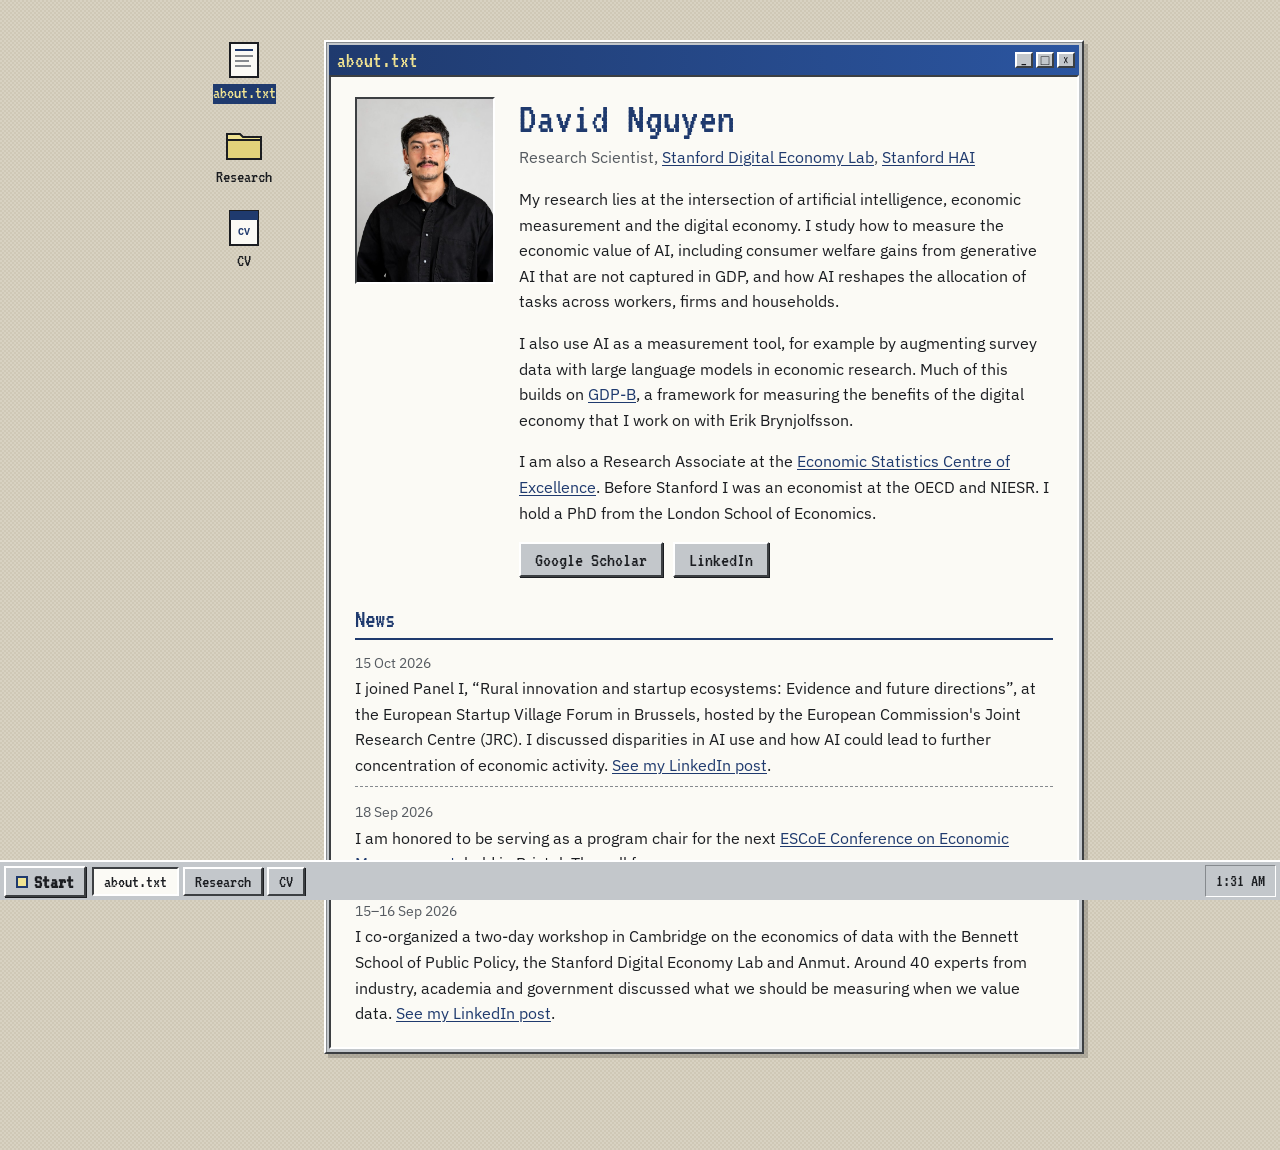
<file: index.html>
<!doctype html>
<html lang="en">
<head>
  <meta charset="utf-8">
  <meta name="viewport" content="width=device-width, initial-scale=1">
  <title>David Nguyen</title>
  <meta name="description" content="David Nguyen, Research Scientist at the Stanford Digital Economy Lab and Stanford HAI, working on AI, measurement and economics.">
  <meta property="og:type" content="website">
  <meta property="og:site_name" content="David Nguyen">
  <meta property="og:title" content="David Nguyen">
  <meta property="og:description" content="Research Scientist at the Stanford Digital Economy Lab and Stanford HAI, working on AI, economic measurement and the digital economy.">
  <meta property="og:url" content="https://davidngu.com/">
  <meta property="og:image" content="https://davidngu.com/og.jpg">
  <meta property="og:image:width" content="1200">
  <meta property="og:image:height" content="630">
  <meta property="og:image:alt" content="David Nguyen, Research Scientist, Stanford Digital Economy Lab, Stanford HAI">
  <meta name="twitter:card" content="summary_large_image">
  <link rel="canonical" href="https://davidngu.com/">
  <script type="application/ld+json">
  {
    "@context": "https://schema.org",
    "@type": "Person",
    "name": "David Nguyen",
    "url": "https://davidngu.com/",
    "image": "https://davidngu.com/photo.jpg",
    "jobTitle": "Research Scientist",
    "worksFor": [
      {"@type": "Organization", "name": "Stanford Digital Economy Lab", "url": "https://digitaleconomy.stanford.edu/", "parentOrganization": {"@type": "CollegeOrUniversity", "name": "Stanford University"}},
      {"@type": "Organization", "name": "Stanford Institute for Human-Centered Artificial Intelligence (HAI)", "url": "https://hai.stanford.edu/"}
    ],
    "affiliation": {"@type": "Organization", "name": "Economic Statistics Centre of Excellence (ESCoE)", "url": "https://www.escoe.ac.uk/"},
    "alumniOf": [
      {"@type": "CollegeOrUniversity", "name": "London School of Economics and Political Science"},
      {"@type": "CollegeOrUniversity", "name": "Utrecht University"}
    ],
    "knowsAbout": ["Economics of artificial intelligence", "Economic measurement", "Digital economy", "GDP-B", "Consumer welfare"],
    "sameAs": [
      "https://scholar.google.com/citations?user=two5sOMAAAAJ",
      "https://www.linkedin.com/in/davidnguyen-econ/",
      "https://digitaleconomy.stanford.edu/people/david-nguyen/",
      "https://hai.stanford.edu/people/david-nguyen",
      "https://www.escoe.ac.uk/people/david-nguyen/"
    ]
  }
  </script>
  <link rel="preconnect" href="https://fonts.googleapis.com">
  <link rel="preconnect" href="https://fonts.gstatic.com" crossorigin>
  <link href="https://fonts.googleapis.com/css2?family=IBM+Plex+Sans:wght@400;600&family=VT323&display=swap" rel="stylesheet">
  <link rel="stylesheet" href="style.css">
  <link rel="icon" href="data:image/svg+xml,%3Csvg xmlns='http://www.w3.org/2000/svg' viewBox='0 0 16 16'%3E%3Crect width='16' height='16' fill='%231F3A6E'/%3E%3Ctext x='8' y='12.5' font-family='monospace' font-size='11' font-weight='bold' fill='%23F0E392' text-anchor='middle'%3EDN%3C/text%3E%3C/svg%3E">
</head>
<body>

<div class="desktop">

  <aside class="icons" aria-label="Pages">
    <a class="icon" href="index.html" aria-current="page">
      <svg viewBox="0 0 40 40" aria-hidden="true"><rect x="6" y="3" width="28" height="34" fill="#FBFAF5" stroke="#1B1D21" stroke-width="2"/><rect x="11" y="9" width="18" height="2" fill="#1F3A6E"/><rect x="11" y="15" width="18" height="2" fill="#868A8E"/><rect x="11" y="20" width="14" height="2" fill="#868A8E"/><rect x="11" y="25" width="16" height="2" fill="#868A8E"/></svg>
      <span>about.txt</span>
    </a>
    <a class="icon" href="research.html">
      <svg viewBox="0 0 40 40" aria-hidden="true"><path d="M3 10h13l3 3h18v22H3z" fill="#F0E392" stroke="#1B1D21" stroke-width="2"/><rect x="3" y="16" width="34" height="19" fill="#E2D27A" stroke="#1B1D21" stroke-width="2"/></svg>
      <span>Research</span>
    </a>
    <a class="icon" href="cv.html">
      <svg viewBox="0 0 40 40" aria-hidden="true"><rect x="6" y="3" width="28" height="34" fill="#FBFAF5" stroke="#1B1D21" stroke-width="2"/><rect x="6" y="3" width="28" height="9" fill="#1F3A6E"/><text x="20" y="27" font-family="monospace" font-size="10" font-weight="bold" text-anchor="middle" fill="#1F3A6E">CV</text></svg>
      <span>CV</span>
    </a>
  </aside>

  <main class="windows">
    <section class="window" aria-labelledby="about-title">
      <div class="titlebar"><h2 id="about-title">about.txt</h2><div class="controls" aria-hidden="true"><span>_</span><span>□</span><span>×</span></div></div>
      <div class="body">
        <div class="about">
          <div class="photo"><img src="photo.jpg" alt="David Nguyen"></div>
          <div>
            <h1>David Nguyen</h1>
            <p class="role">Research Scientist, <a href="https://digitaleconomy.stanford.edu/people/david-nguyen/" target="_blank" rel="noopener">Stanford Digital Economy Lab</a>, <a href="https://hai.stanford.edu/people/david-nguyen" target="_blank" rel="noopener">Stanford HAI</a></p>
            <p>My research lies at the intersection of artificial intelligence, economic measurement and the digital economy. I study how to measure the economic value of AI, including consumer welfare gains from generative AI that are not captured in GDP, and how AI reshapes the allocation of tasks across workers, firms and households.</p>
            <p>I also use AI as a measurement tool, for example by augmenting survey data with large language models in economic research. Much of this builds on <a href="https://www.gdp-b.org/" target="_blank" rel="noopener">GDP-B</a>, a framework for measuring the benefits of the digital economy that I work on with Erik Brynjolfsson.</p>
            <p>I am also a Research Associate at the <a href="https://www.escoe.ac.uk/people/david-nguyen/" target="_blank" rel="noopener">Economic Statistics Centre of Excellence</a>. Before Stanford I was an economist at the OECD and NIESR. I hold a PhD from the London School of Economics.</p>
            <div class="btn-row">
              <a class="btn" href="https://scholar.google.com/citations?user=two5sOMAAAAJ&amp;hl=en" target="_blank" rel="noopener">Google Scholar</a>
              <a class="btn" href="https://www.linkedin.com/in/davidnguyen-econ/" target="_blank" rel="noopener">LinkedIn</a>
            </div>
          </div>
        </div>
        <h3 class="section-title news-title">News</h3>
        <ul class="entries compact">
          <li>
            <p class="meta">15 Oct 2026</p>
            <p>I joined Panel I, &ldquo;Rural innovation and startup ecosystems: Evidence and future directions&rdquo;, at the European Startup Village Forum in Brussels, hosted by the European Commission's Joint Research Centre (JRC). I discussed disparities in AI use and how AI could lead to further concentration of economic activity. <a href="https://www.linkedin.com/feed/update/urn:li:ugcPost:7522033219915915264/" target="_blank" rel="noopener">See my LinkedIn post</a>.</p>
          </li>
          <li>
            <p class="meta">18 Sep 2026</p>
            <p>I am honored to be serving as a program chair for the next <a href="https://www.escoe.ac.uk/event-type/conference/" target="_blank" rel="noopener">ESCoE Conference on Economic Measurement</a>, held in Bristol. The call for papers opens soon.</p>
          </li>
          <li>
            <p class="meta">15–16 Sep 2026</p>
            <p>I co-organized a two-day workshop in Cambridge on the economics of data with the Bennett School of Public Policy, the Stanford Digital Economy Lab and Anmut. Around 40 experts from industry, academia and government discussed what we should be measuring when we value data. <a href="https://www.linkedin.com/feed/update/urn:li:ugcPost:7508561095683469312/" target="_blank" rel="noopener">See my LinkedIn post</a>.</p>
          </li>
        </ul>
      </div>
    </section>
  </main>
</div>

<footer class="taskbar">
  <a class="btn start" href="index.html"><i aria-hidden="true"></i>Start</a>
  <nav aria-label="Pages">
    <a class="btn" href="index.html" aria-current="page">about.txt</a>
    <a class="btn" href="research.html">Research</a>
    <a class="btn" href="cv.html">CV</a>
  </nav>
  <span class="clock" id="clock"></span>
</footer>

<script>
  const clock = document.getElementById('clock');
  const tick = () => clock.textContent = new Date().toLocaleTimeString([], { hour: 'numeric', minute: '2-digit' });
  tick(); setInterval(tick, 30000);
</script>
<script>
  // Count clicks on outside links (papers, Scholar, LinkedIn) as GoatCounter events
  document.addEventListener('click', e => {
    const a = e.target.closest('a[href^="http"], a[href$=".pdf"]');
    if (a && window.goatcounter && window.goatcounter.count)
      window.goatcounter.count({ path: a.href, title: a.textContent.trim(), event: true });
  });
</script>
<script data-goatcounter="https://davidngu.goatcounter.com/count" async src="https://gc.zgo.at/count.v4.js" crossorigin="anonymous" integrity="sha384-nRw6qfbWyJha9LhsOtSb2YJDyZdKvvCFh0fJYlkquSFjUxp9FVNugbfy8q1jdxI+"></script>
</body>
</html>
</file>
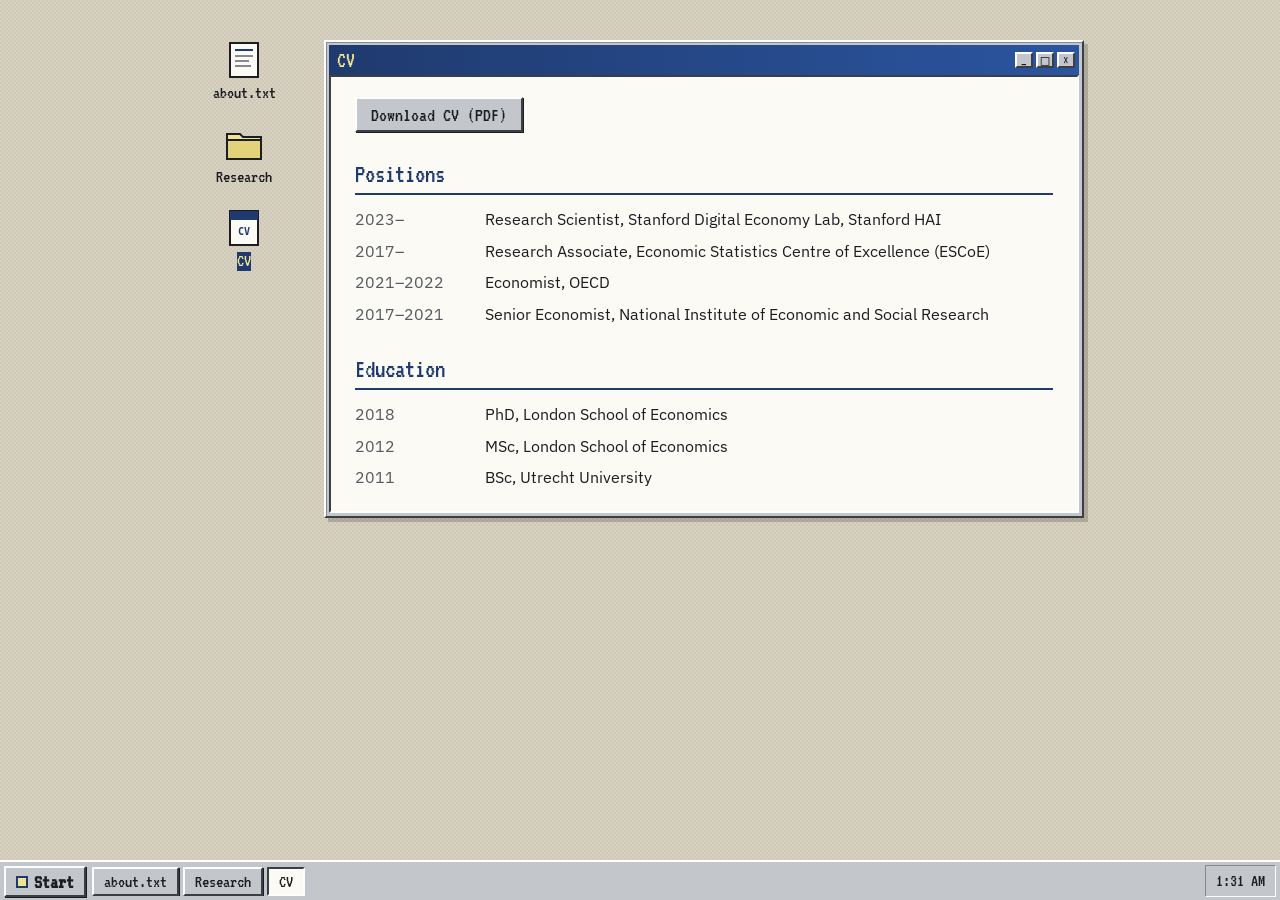
<file: cv.html>
<!doctype html>
<html lang="en">
<head>
  <meta charset="utf-8">
  <meta name="viewport" content="width=device-width, initial-scale=1">
  <title>CV · David Nguyen</title>
  <meta name="description" content="Research Scientist at the Stanford Digital Economy Lab and Stanford HAI, working on AI, economic measurement and the digital economy.">
  <meta property="og:type" content="website">
  <meta property="og:site_name" content="David Nguyen">
  <meta property="og:title" content="CV · David Nguyen">
  <meta property="og:description" content="Research Scientist at the Stanford Digital Economy Lab and Stanford HAI, working on AI, economic measurement and the digital economy.">
  <meta property="og:url" content="https://davidngu.com/cv.html">
  <meta property="og:image" content="https://davidngu.com/og.jpg">
  <meta property="og:image:width" content="1200">
  <meta property="og:image:height" content="630">
  <meta property="og:image:alt" content="David Nguyen, Research Scientist, Stanford Digital Economy Lab, Stanford HAI">
  <meta name="twitter:card" content="summary_large_image">
  <link rel="canonical" href="https://davidngu.com/cv.html">
  <link rel="preconnect" href="https://fonts.googleapis.com">
  <link rel="preconnect" href="https://fonts.gstatic.com" crossorigin>
  <link href="https://fonts.googleapis.com/css2?family=IBM+Plex+Sans:wght@400;600&family=VT323&display=swap" rel="stylesheet">
  <link rel="stylesheet" href="style.css">
  <link rel="icon" href="data:image/svg+xml,%3Csvg xmlns='http://www.w3.org/2000/svg' viewBox='0 0 16 16'%3E%3Crect width='16' height='16' fill='%231F3A6E'/%3E%3Ctext x='8' y='12.5' font-family='monospace' font-size='11' font-weight='bold' fill='%23F0E392' text-anchor='middle'%3EDN%3C/text%3E%3C/svg%3E">
</head>
<body>

<div class="desktop">

  <aside class="icons" aria-label="Pages">
    <a class="icon" href="index.html">
      <svg viewBox="0 0 40 40" aria-hidden="true"><rect x="6" y="3" width="28" height="34" fill="#FBFAF5" stroke="#1B1D21" stroke-width="2"/><rect x="11" y="9" width="18" height="2" fill="#1F3A6E"/><rect x="11" y="15" width="18" height="2" fill="#868A8E"/><rect x="11" y="20" width="14" height="2" fill="#868A8E"/><rect x="11" y="25" width="16" height="2" fill="#868A8E"/></svg>
      <span>about.txt</span>
    </a>
    <a class="icon" href="research.html">
      <svg viewBox="0 0 40 40" aria-hidden="true"><path d="M3 10h13l3 3h18v22H3z" fill="#F0E392" stroke="#1B1D21" stroke-width="2"/><rect x="3" y="16" width="34" height="19" fill="#E2D27A" stroke="#1B1D21" stroke-width="2"/></svg>
      <span>Research</span>
    </a>
    <a class="icon" href="cv.html" aria-current="page">
      <svg viewBox="0 0 40 40" aria-hidden="true"><rect x="6" y="3" width="28" height="34" fill="#FBFAF5" stroke="#1B1D21" stroke-width="2"/><rect x="6" y="3" width="28" height="9" fill="#1F3A6E"/><text x="20" y="27" font-family="monospace" font-size="10" font-weight="bold" text-anchor="middle" fill="#1F3A6E">CV</text></svg>
      <span>CV</span>
    </a>
  </aside>

  <main class="windows">
    <section class="window" aria-labelledby="cv-title">
      <div class="titlebar"><h2 id="cv-title">CV</h2><div class="controls" aria-hidden="true"><span>_</span><span>□</span><span>×</span></div></div>
      <div class="body">
        <div class="btn-row" style="margin: 0 0 24px;"><a class="btn" href="cv.pdf" target="_blank" rel="noopener">Download CV (PDF)</a></div>
        <h3 class="section-title">Positions</h3>
        <dl class="cv-table">
          <dt>2023–</dt><dd>Research Scientist, Stanford Digital Economy Lab, Stanford HAI</dd>
          <dt>2017–</dt><dd>Research Associate, Economic Statistics Centre of Excellence (ESCoE)</dd>
          <dt>2021–2022</dt><dd>Economist, OECD</dd>
          <dt>2017–2021</dt><dd>Senior Economist, National Institute of Economic and Social Research</dd>
        </dl>

        <h3 class="section-title">Education</h3>
        <dl class="cv-table">
          <dt>2018</dt><dd>PhD, London School of Economics</dd>
          <dt>2012</dt><dd>MSc, London School of Economics</dd>
          <dt>2011</dt><dd>BSc, Utrecht University</dd>
        </dl>
      </div>
    </section>
  </main>
</div>

<footer class="taskbar">
  <a class="btn start" href="index.html"><i aria-hidden="true"></i>Start</a>
  <nav aria-label="Pages">
    <a class="btn" href="index.html">about.txt</a>
    <a class="btn" href="research.html">Research</a>
    <a class="btn" href="cv.html" aria-current="page">CV</a>
  </nav>
  <span class="clock" id="clock"></span>
</footer>

<script>
  const clock = document.getElementById('clock');
  const tick = () => clock.textContent = new Date().toLocaleTimeString([], { hour: 'numeric', minute: '2-digit' });
  tick(); setInterval(tick, 30000);
</script>
<script>
  // Count clicks on outside links (papers, Scholar, LinkedIn) as GoatCounter events
  document.addEventListener('click', e => {
    const a = e.target.closest('a[href^="http"], a[href$=".pdf"]');
    if (a && window.goatcounter && window.goatcounter.count)
      window.goatcounter.count({ path: a.href, title: a.textContent.trim(), event: true });
  });
</script>
<script data-goatcounter="https://davidngu.goatcounter.com/count" async src="https://gc.zgo.at/count.v4.js" crossorigin="anonymous" integrity="sha384-nRw6qfbWyJha9LhsOtSb2YJDyZdKvvCFh0fJYlkquSFjUxp9FVNugbfy8q1jdxI+"></script>
</body>
</html>
</file>
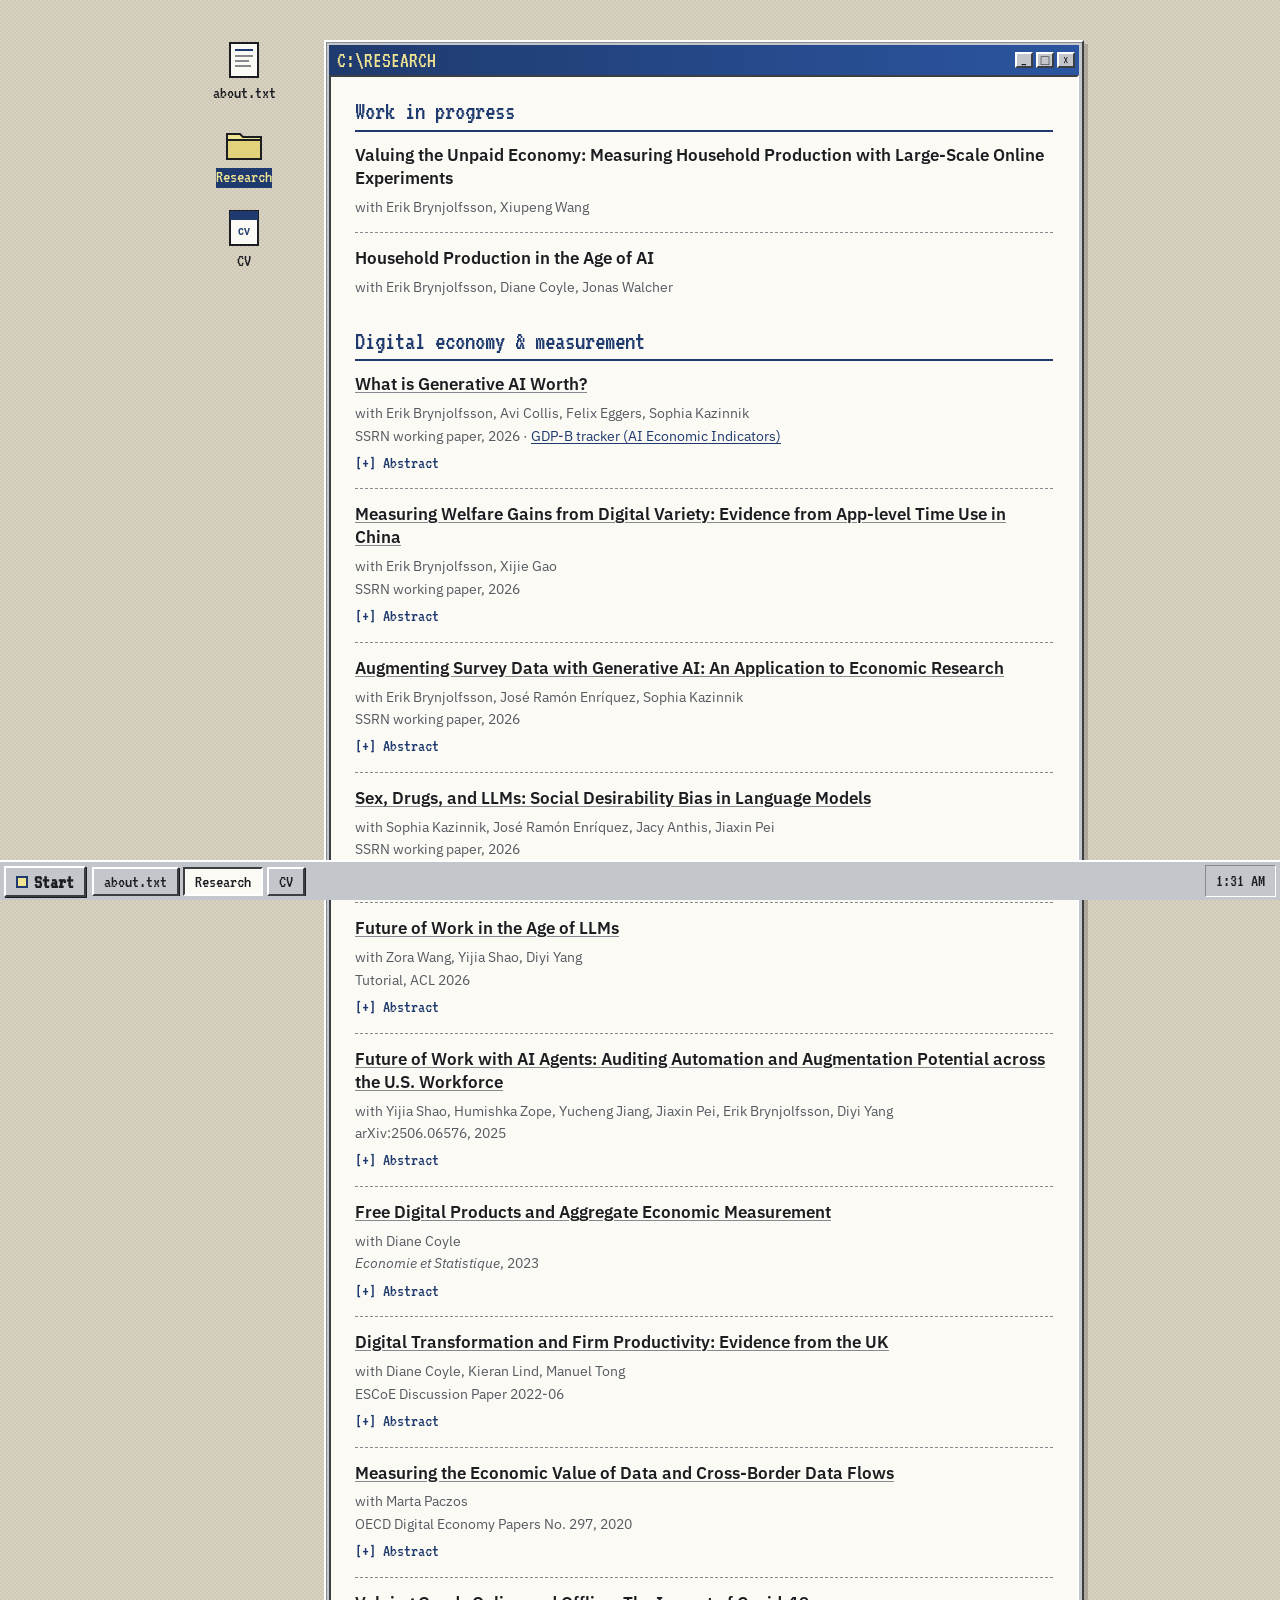
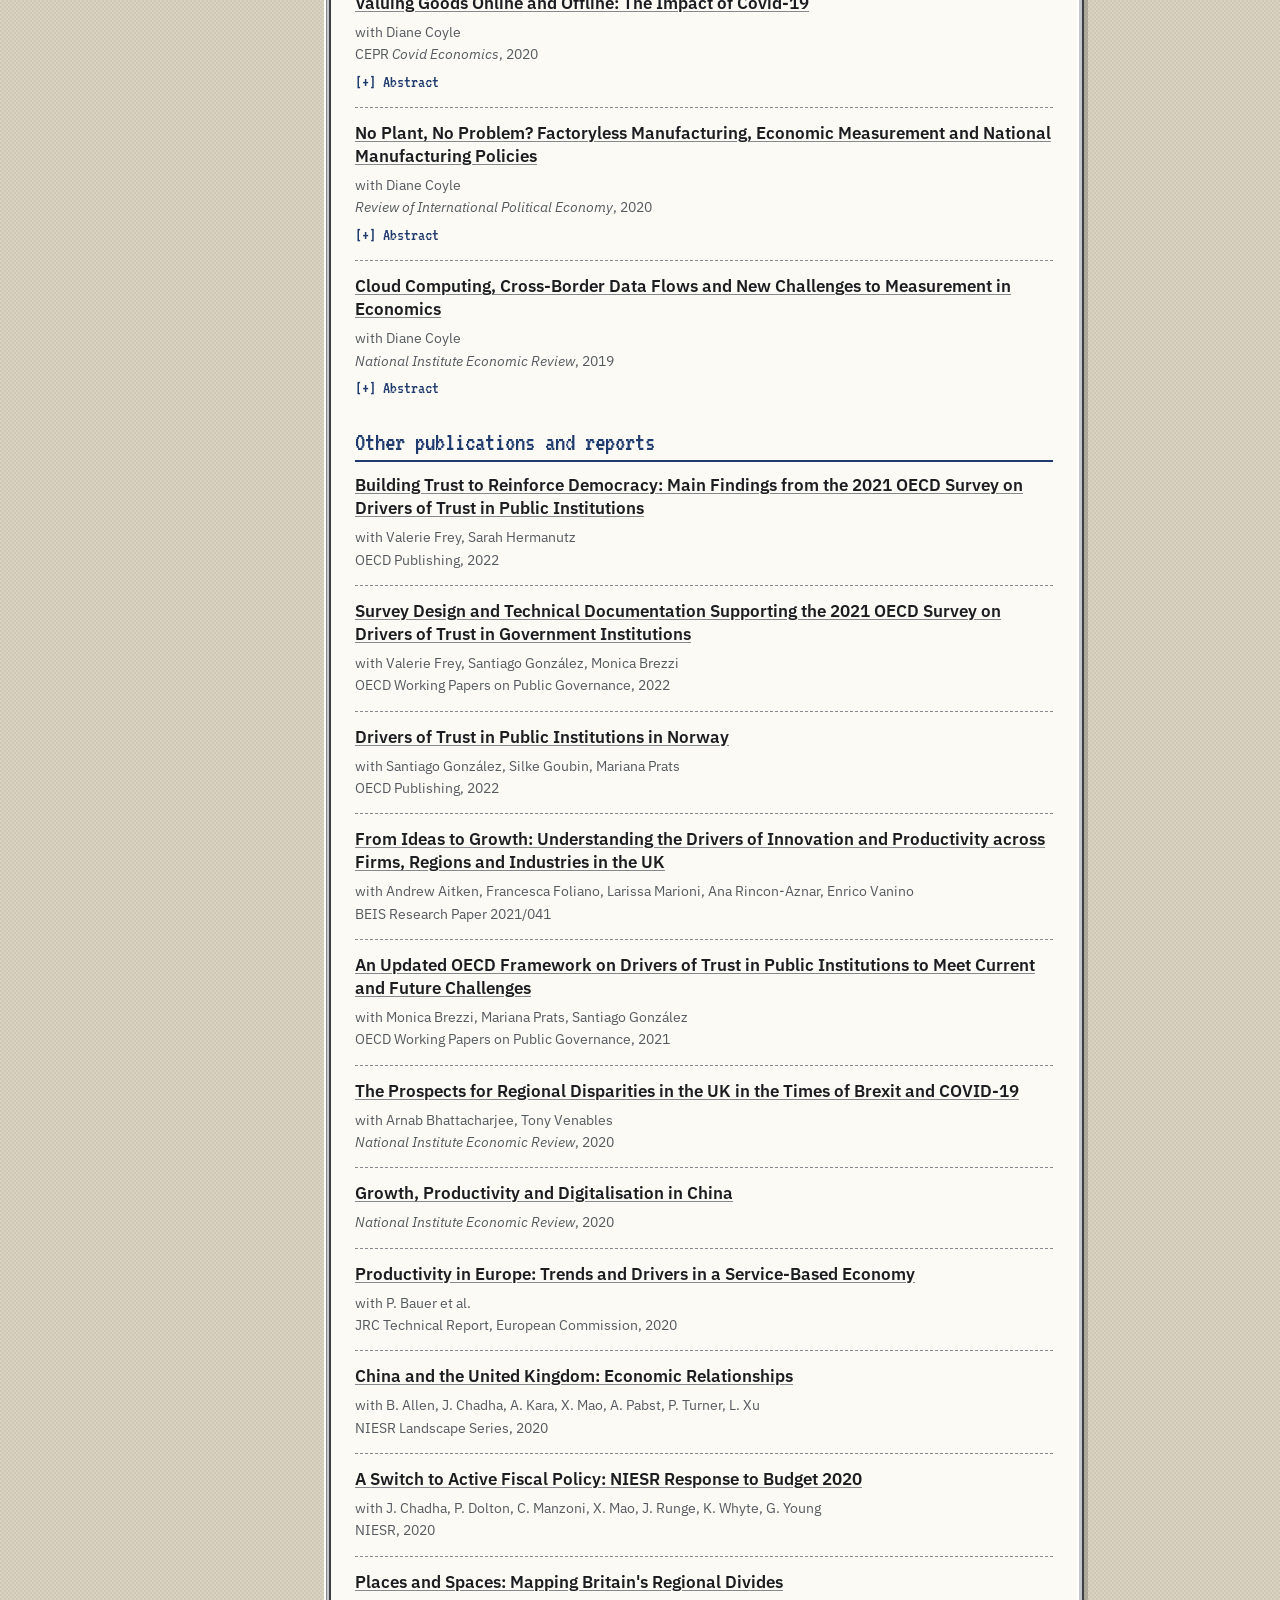
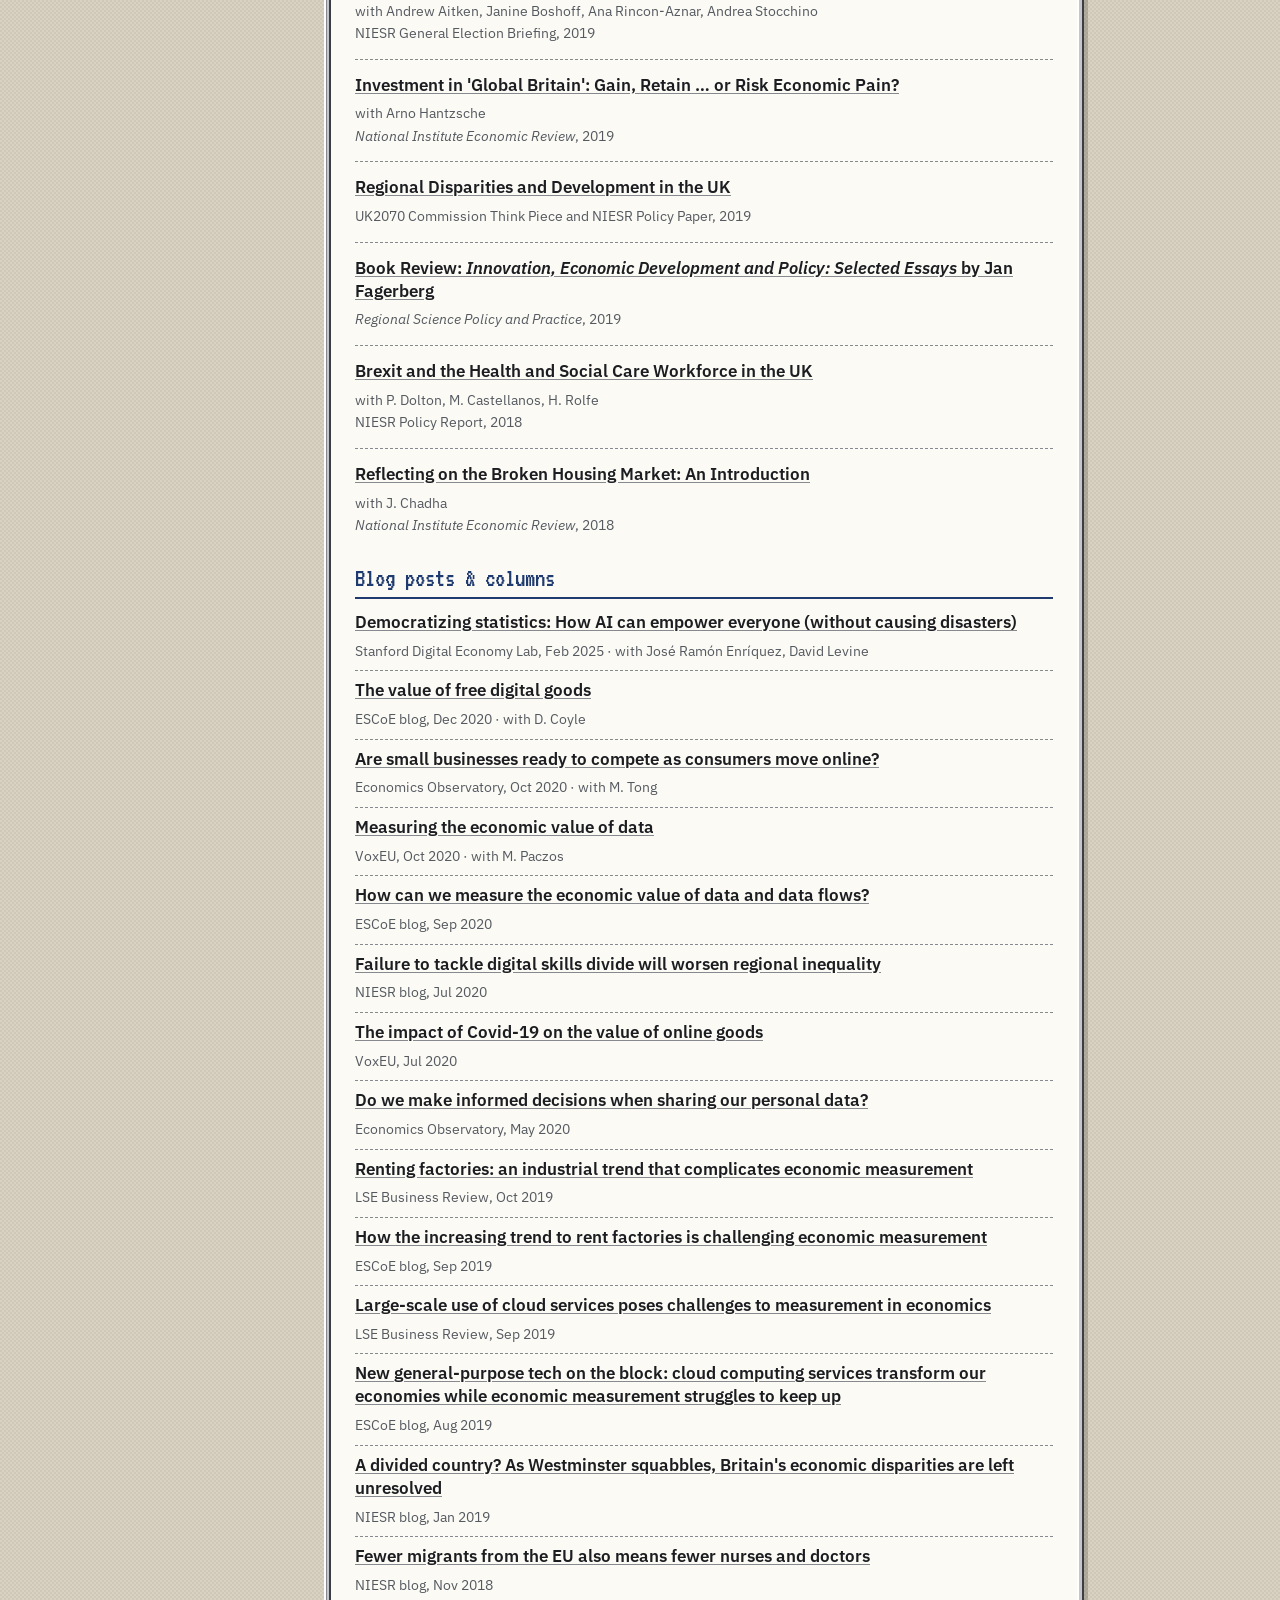
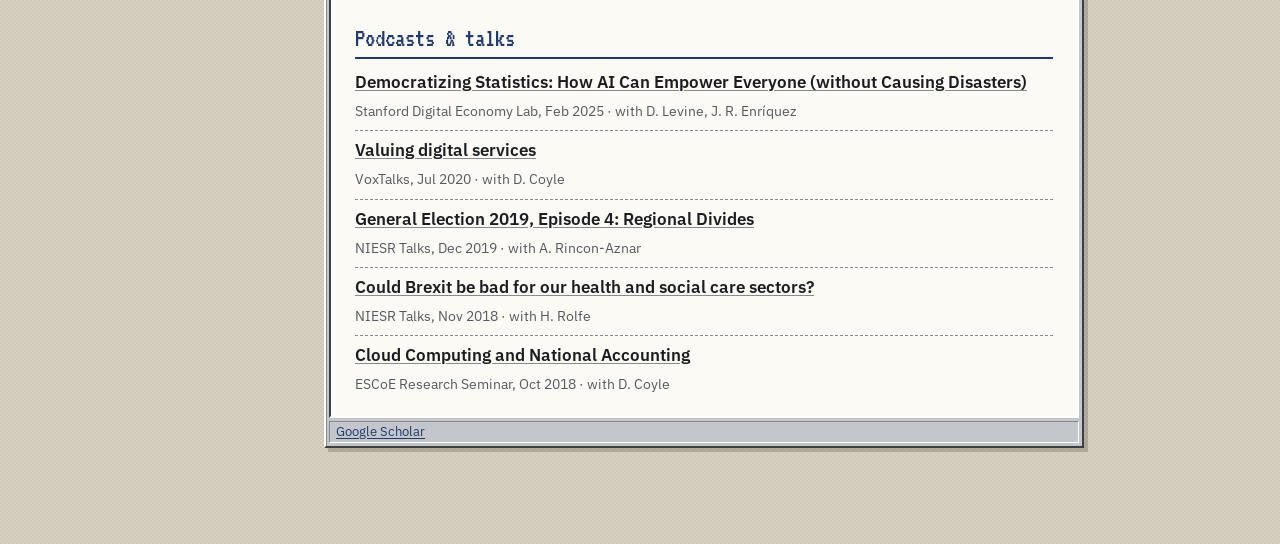
<file: research.html>
<!doctype html>
<html lang="en">
<head>
  <meta charset="utf-8">
  <meta name="viewport" content="width=device-width, initial-scale=1">
  <title>Research · David Nguyen</title>
  <meta name="description" content="Research Scientist at the Stanford Digital Economy Lab and Stanford HAI, working on AI, economic measurement and the digital economy.">
  <meta property="og:type" content="website">
  <meta property="og:site_name" content="David Nguyen">
  <meta property="og:title" content="Research · David Nguyen">
  <meta property="og:description" content="Research Scientist at the Stanford Digital Economy Lab and Stanford HAI, working on AI, economic measurement and the digital economy.">
  <meta property="og:url" content="https://davidngu.com/research.html">
  <meta property="og:image" content="https://davidngu.com/og.jpg">
  <meta property="og:image:width" content="1200">
  <meta property="og:image:height" content="630">
  <meta property="og:image:alt" content="David Nguyen, Research Scientist, Stanford Digital Economy Lab, Stanford HAI">
  <meta name="twitter:card" content="summary_large_image">
  <link rel="canonical" href="https://davidngu.com/research.html">
  <link rel="preconnect" href="https://fonts.googleapis.com">
  <link rel="preconnect" href="https://fonts.gstatic.com" crossorigin>
  <link href="https://fonts.googleapis.com/css2?family=IBM+Plex+Sans:wght@400;600&family=VT323&display=swap" rel="stylesheet">
  <link rel="stylesheet" href="style.css">
  <link rel="icon" href="data:image/svg+xml,%3Csvg xmlns='http://www.w3.org/2000/svg' viewBox='0 0 16 16'%3E%3Crect width='16' height='16' fill='%231F3A6E'/%3E%3Ctext x='8' y='12.5' font-family='monospace' font-size='11' font-weight='bold' fill='%23F0E392' text-anchor='middle'%3EDN%3C/text%3E%3C/svg%3E">
</head>
<body>

<div class="desktop">

  <aside class="icons" aria-label="Pages">
    <a class="icon" href="index.html">
      <svg viewBox="0 0 40 40" aria-hidden="true"><rect x="6" y="3" width="28" height="34" fill="#FBFAF5" stroke="#1B1D21" stroke-width="2"/><rect x="11" y="9" width="18" height="2" fill="#1F3A6E"/><rect x="11" y="15" width="18" height="2" fill="#868A8E"/><rect x="11" y="20" width="14" height="2" fill="#868A8E"/><rect x="11" y="25" width="16" height="2" fill="#868A8E"/></svg>
      <span>about.txt</span>
    </a>
    <a class="icon" href="research.html" aria-current="page">
      <svg viewBox="0 0 40 40" aria-hidden="true"><path d="M3 10h13l3 3h18v22H3z" fill="#F0E392" stroke="#1B1D21" stroke-width="2"/><rect x="3" y="16" width="34" height="19" fill="#E2D27A" stroke="#1B1D21" stroke-width="2"/></svg>
      <span>Research</span>
    </a>
    <a class="icon" href="cv.html">
      <svg viewBox="0 0 40 40" aria-hidden="true"><rect x="6" y="3" width="28" height="34" fill="#FBFAF5" stroke="#1B1D21" stroke-width="2"/><rect x="6" y="3" width="28" height="9" fill="#1F3A6E"/><text x="20" y="27" font-family="monospace" font-size="10" font-weight="bold" text-anchor="middle" fill="#1F3A6E">CV</text></svg>
      <span>CV</span>
    </a>
  </aside>

  <main class="windows">
    <section class="window" aria-labelledby="research-title">
      <div class="titlebar"><h2 id="research-title">C:\RESEARCH</h2><div class="controls" aria-hidden="true"><span>_</span><span>□</span><span>×</span></div></div>
      <div class="body">
        <h3 class="section-title">Work in progress</h3>
        <ul class="entries">
          <li>
            <h3>Valuing the Unpaid Economy: Measuring Household Production with Large-Scale Online Experiments</h3>
            <p class="meta">with Erik Brynjolfsson, Xiupeng Wang</p>
          </li>
          <li>
            <h3>Household Production in the Age of AI</h3>
            <p class="meta">with Erik Brynjolfsson, Diane Coyle, Jonas Walcher</p>
          </li>
        </ul>
        <h3 class="section-title">Digital economy &amp; measurement</h3>
        <ul class="entries">
          <li>
            <h3><a href="https://ssrn.com/abstract=6569938" target="_blank" rel="noopener">What is Generative AI Worth?</a></h3>
            <p class="meta">with Erik Brynjolfsson, Avi Collis, Felix Eggers, Sophia Kazinnik</p>
            <p class="meta">SSRN working paper, 2026 · <a href="https://digitaleconomy.stanford.edu/project/indicators/gdp-b-surplus-observer/" target="_blank" rel="noopener">GDP-B tracker (AI Economic Indicators)</a></p>
            <details class="abstract"><summary>Abstract</summary><p>We estimate the consumer welfare gains from the rapid adoption of generative AI tools like ChatGPT, Gemini, Claude, or Copilot in the United States. Using online choice experiments, we elicit willingness to accept (WTA) compensation for giving up access to these AI chatbot tools for one month from representative samples of US adults, fielded in two waves, July 2025 and March 2026. We find that mean willingness to accept (WTA) increased from $98 in 2025 to $124.50 in 2026, a 27% increase, while the median value rose from $3.4 to $11.40. Combined with growth in the adult user base from 98 million to 115 million, these estimates imply that aggregate consumer surplus increased from $116 billion to $172 billion. This surplus substantially exceeds estimated revenues from generative AI in the United States, suggesting that consumers capture most of the welfare gains from these tools. We find substantial heterogeneity in valuations: usage frequency is the strongest predictor of WTA, followed by workplace use, and paid subscription status, with additional differences by gender, age, and ethnicity. Overall, the results suggest that generative AI is already generating substantial and rapidly growing welfare gains, even before its full effects on measured productivity and GDP are reflected in official statistics.</p></details>
          </li>
          <li>
            <h3><a href="https://ssrn.com/abstract=6475879" target="_blank" rel="noopener">Measuring Welfare Gains from Digital Variety: Evidence from App-level Time Use in China</a></h3>
            <p class="meta">with Erik Brynjolfsson, Xijie Gao</p>
            <p class="meta">SSRN working paper, 2026</p>
            <details class="abstract"><summary>Abstract</summary><p>This paper measures the welfare gains from the rapid expansion of digital apps using comprehensive app-level time-use data from China. We develop a framework in which apps are offered at zero monetary price but compete for users' time, allowing the welfare effects of new digital varieties to be inferred from reallocations of consumer attention. Applying the framework to data covering major digital apps between 2018 and 2025, we estimate that expanding digital variety raises consumer welfare by about 8 percent-roughly one-fifth of income growth. The results highlight the importance of accounting for free digital goods in welfare measurement.</p></details>
          </li>
          <li>
            <h3><a href="https://ssrn.com/abstract=6343598" target="_blank" rel="noopener">Augmenting Survey Data with Generative AI: An Application to Economic Research</a></h3>
            <p class="meta">with Erik Brynjolfsson, José Ramón Enríquez, Sophia Kazinnik</p>
            <p class="meta">SSRN working paper, 2026</p>
            <details class="abstract"><summary>Abstract</summary><p>We study the potential of large language models (LLMs) to augment survey data collected from human subjects, by focusing on two applications: (1) estimating willingness-to-accept (WTA) for giving up digital and traditional goods, and (2) predicting personal income levels. We find that supplying LLMs with rich contextual data beyond demographics significantly improves predictive accuracy. Model fine tuning and retrieval augmented generation (RAG) further enhance performance, while changes to model temperature or prompting strategies yield only marginal improvements. Performance varies across goods studied and demographic groups. We provide a methodological blueprint for deploying LLMs as a fast, low cost multiplier of survey coverage. This is increasingly valuable given the rapid decline in survey response rates.</p></details>
          </li>
          <li>
            <h3><a href="https://ssrn.com/abstract=6752998" target="_blank" rel="noopener">Sex, Drugs, and LLMs: Social Desirability Bias in Language Models</a></h3>
            <p class="meta">with Sophia Kazinnik, José Ramón Enríquez, Jacy Anthis, Jiaxin Pei</p>
            <p class="meta">SSRN working paper, 2026</p>
            <details class="abstract"><summary>Abstract</summary><p>When surveys ask about sensitive topics, respondents often shift their answers toward what seems socially acceptable, underreporting behaviors such as drug use or infidelity and overreporting behaviors such as voting, exercise, or charitable giving. We show that large language models (LLMs) often exhibit the same pattern. This cannot be explained solely by safety-related refusals: although some models decline to answer the most sensitive questions, across 13 models and 15 case studies, responses were generally closer to biased human self-reports than to the best available behavioral benchmarks. Using an open weights LLM, we show that information about actual behavior remains present in the model's internal representations, even when its final answer is pulled toward the socially desirable response. Steering those activations moves responses closer to actual behavior in 13 of 15 case studies. Prompting is less effective: providing the true base rate improves accuracy somewhat, while instructing the model to ignore social norms or warning that its answers will be checked has little effect. We interpret these results as evidence of a gap between internal representation and reported output in LLMs. Social desirability bias therefore provides a useful setting for studying this mismatch. At the same time, because accuracy can be substantially improved, LLM-based social simulations should not be written off.</p></details>
          </li>
          <li>
            <h3><a href="https://aclanthology.org/2026.acl-tutorials.1/" target="_blank" rel="noopener">Future of Work in the Age of LLMs</a></h3>
            <p class="meta">with Zora Wang, Yijia Shao, Diyi Yang</p>
            <p class="meta">Tutorial, ACL 2026</p>
            <details class="abstract"><summary>Abstract</summary><p>The recent development of large language models (LLMs) has revolutionized the landscape of human work. These models possess the ability to follow complex human instructions and operate versatile computer software, enabling them to participate in, augment, or even automate realistic occupational tasks that once thought to be exclusive to humans. As LLMs are increasingly integrated into workplaces, they are already reshaping labor dynamics (Hoffmann et al., 2024; Demirci et al., 2025) and raising urgent concerns about job displacement, diminished human agency, and overreliance on automation (Hazra et al., 2025). As a result, the future of work is undergoing a profound transformation: How will human occupations and task requirements evolve over time? And what roles will LLM-based systems play, as they become increasingly capable collaborators and autonomous workers? And how can we build technological and data infrastructures to support human-AI collaboration? This tutorial will provide an overview of the future of work shaped by the interplay of LLMs and humans, examining the emerging challenges, opportunities, and ethical considerations in this dynamic landscape. We begin by examining the economic landscape of work and how NLP technologies drive automation, followed by methods for developing LLMs that augment human labor and recent advances in LLM-based agents. We then cover evaluation approaches for workplace contexts, including datasets, benchmarks, and metrics, and conclude with open questions on technical, human, and societal implications.</p></details>
          </li>
          <li>
            <h3><a href="https://arxiv.org/abs/2506.06576" target="_blank" rel="noopener">Future of Work with AI Agents: Auditing Automation and Augmentation Potential across the U.S. Workforce</a></h3>
            <p class="meta">with Yijia Shao, Humishka Zope, Yucheng Jiang, Jiaxin Pei, Erik Brynjolfsson, Diyi Yang</p>
            <p class="meta">arXiv:2506.06576, 2025</p>
            <details class="abstract"><summary>Abstract</summary><p>The rapid rise of compound AI systems (a.k.a., AI agents) is reshaping the labor market, raising concerns about job displacement, diminished human agency, and overreliance on automation. Yet, we lack a systematic understanding of the evolving landscape. In this paper, we address this gap by introducing a novel auditing framework to assess which occupational tasks workers want AI agents to automate or augment, and how those desires align with the current technological capabilities. Our framework features an audio-enhanced mini-interview to capture nuanced worker desires and introduces the Human Agency Scale (HAS) as a shared language to quantify the preferred level of human involvement. Using this framework, we construct the WORKBank database, building on the U.S. Department of Labor's O*NET database, to capture preferences from 1,500 domain workers and capability assessments from AI experts across over 844 tasks spanning 104 occupations. Jointly considering the desire and technological capability divides tasks in WORKBank into four zones: Automation "Green Light" Zone, Automation "Red Light" Zone, R&amp;D Opportunity Zone, Low Priority Zone. This highlights critical mismatches and opportunities for AI agent development. Moving beyond a simple automate-or-not dichotomy, our results reveal diverse HAS profiles across occupations, reflecting heterogeneous expectations for human involvement. Moreover, our study offers early signals of how AI agent integration may reshape the core human competencies, shifting from information-focused skills to interpersonal ones. These findings underscore the importance of aligning AI agent development with human desires and preparing workers for evolving workplace dynamics.</p></details>
          </li>
          <li>
            <h3><a href="https://www.insee.fr/en/statistiques/7647309?sommaire=7647685" target="_blank" rel="noopener">Free Digital Products and Aggregate Economic Measurement</a></h3>
            <p class="meta">with Diane Coyle</p>
            <p class="meta"><i>Economie et Statistique</i>, 2023</p>
            <details class="abstract"><summary>Abstract</summary><p>The widespread use of free digital services such as online search and social media raises the question of how to measure the economic activity and welfare provided by zero price digital products. Among the possible approaches, the so‑called stated preference method directly questions consumers about the value they place on these products. Through three large representative UK surveys before and during COVID‑19 lockdowns, we ascertain consumers’ stated willingness to accept the loss of a range of ‘free’ online and offline products, and some paid substitutes. The average stated value for free products is generally high, with clear rankings among products, while the natural experiment of the lockdown brought about changes in stated values that were often significant and of plausible sign and scale. The stated preference method therefore provides useful insights. However, there are limitations in using it to estimate aggregate economic welfare, including the absence of a budget constraint.</p></details>
          </li>
          <li>
            <h3><a href="https://www.escoe.ac.uk/publications/are-digital-using-uk-firms-more-productive/" target="_blank" rel="noopener">Digital Transformation and Firm Productivity: Evidence from the UK</a></h3>
            <p class="meta">with Diane Coyle, Kieran Lind, Manuel Tong</p>
            <p class="meta">ESCoE Discussion Paper 2022-06</p>
            <details class="abstract"><summary>Abstract</summary><p>One possible explanation for slower productivity growth in advanced economies despite widespread digital adoption is that some firms take time to use new technologies effectively. If this is the case, the firms that do adopt the technologies earlier can be expected to see a productivity gain compared to later-adopters. Using a unique UK firm-level data set, we construct digital capital stocks and explore the links between a large set of digital inputs, investments and firm-level productivity. While we find that larger firms are more digital-intensive and that digital adopters indeed have higher productivity than non-adopters, the nature of the digital technologies used is crucial. Those reflecting in-house capabilities are positively related to firm-level total factor productivity (TFP) while those indicating bought-in ones are negatively related. This finding that firms’ in-house capabilities matter for the impact of digital adoption on productivity takes advantage of the wide range of digital variables we can use, and underlines the role of organisational capabilities in considering the productivity slowdown.</p></details>
          </li>
          <li>
            <h3><a href="https://doi.org/10.1787/6345995e-en" target="_blank" rel="noopener">Measuring the Economic Value of Data and Cross-Border Data Flows</a></h3>
            <p class="meta">with Marta Paczos</p>
            <p class="meta">OECD Digital Economy Papers No. 297, 2020</p>
            <details class="abstract"><summary>Abstract</summary><p>The amount and variety of data that companies collect, aggregate and analyse has increased dramatically in recent years. This paper investigates how the economic value of data can be conceptualised and measured from a business perspective. It discusses data monetisation as a strategy for developing new business models or enhancing traditional ones, and proposes a new taxonomy for data that focuses on measuring its business value. The paper also discusses how different data characteristics and types affect economic value, before examining the role of cross-border data flows as a key enabler of our global economy. As part of this discussion, the concept of a "global data value chain" is presented, based on the idea that digitalisation enables the physical detachment of data collection, analysis, storage and monetisation. The paper concludes with a summary and discussion of the most promising avenues for measuring the economic value of data.</p></details>
          </li>
          <li>
            <h3><a href="https://cepr.org/publications/covid-economics-issue-33#392514_392909_390537" target="_blank" rel="noopener">Valuing Goods Online and Offline: The Impact of Covid-19</a></h3>
            <p class="meta">with Diane Coyle</p>
            <p class="meta">CEPR <i>Covid Economics</i>, 2020</p>
            <details class="abstract"><summary>Abstract</summary><p>This paper uses a survey representative of the UK online population to assess the willingness to accept loss of certain goods. We had conducted an initial survey in February, focusing on ‘free’ online goods and some potential substitutes and comparators. Consistent with other contingent valuation studies, consumers on average assigned valuations to many of these goods, particularly when benchmarked against revenue figures for the services. Our pilot studies, discussed in a forthcoming paper, also suggested that the actual valuations are not well anchored, but the methodology can give consistent rankings among goods. It is also a useful way to assess changes in valuations. Repeating the survey in May, during the UK lockdown, we observed significant changes in the valuations of different goods and services, with some large differences by age and gender. In this sense the lockdown has acted as a natural experiment testing for the extent to which digital goods and physical goods are substitutes. These valuation changes may indicate which services are most valuable in a post-pandemic world where more activity takes place online. They also provide important, policy-relevant insights into distributional questions.</p></details>
          </li>
          <li>
            <h3><a href="https://www.tandfonline.com/doi/full/10.1080/09692290.2020.1778502" target="_blank" rel="noopener">No Plant, No Problem? Factoryless Manufacturing, Economic Measurement and National Manufacturing Policies</a></h3>
            <p class="meta">with Diane Coyle</p>
            <p class="meta"><i>Review of International Political Economy</i>, 2020</p>
            <details class="abstract"><summary>Abstract</summary><p>‘Factoryless manufacturing’ describes the strategic decision by businesses to contract out part or all of their production, sometimes overseas. Although it has become widespread in some sectors of manufacturing, the phenomenon is not captured by existing economic statistics. This implies that the decline of manufacturing, often a focus of policy, may be overstated, while trade statistics fail to reflect globalized production. We present web-scraped evidence on the extent of factoryless manufacturing in the UK, finding that firms in sectors such as chemicals and pharmaceuticals are much more likely to use contract manufacturing, whereas in the US it is more prevalent within electronics. We also present case studies highlighting that firms can both use and provide contract manufacturing services. The limitations of the statistics imply that governments may believe their manufacturing sectors to be smaller than is the case and at the same time be unaware of the globalized character of much of that manufacturing production, adversely affecting their economic policies.</p></details>
          </li>
          <li>
            <h3><a href="https://journals.sagepub.com/doi/10.1177/002795011924900112" target="_blank" rel="noopener">Cloud Computing, Cross-Border Data Flows and New Challenges to Measurement in Economics</a></h3>
            <p class="meta">with Diane Coyle</p>
            <p class="meta"><i>National Institute Economic Review</i>, 2019</p>
            <details class="abstract"><summary>Abstract</summary><p>When economists talk about ‘measurement’ they tend to refer to metrics that can capture changes in quantity, quality and distribution of goods and services. In this paper we argue that the digital transformation of the economy, particularly the rise of cloud computing as a general-purpose technology, can pose serious challenges to traditional concepts and practices of economic measurement. In the first part we show how quality-adjusted prices of cloud services have been falling rapidly over the past decade, which is currently not captured by the deflators used in official statistics. We then discuss how this enabled the spread of data-driven business models, while also lowering entry barriers to advanced production techniques such as artificial intelligence or robotic-process-automation. It is likely that these process innovations are not fully measured at present. A final challenge to measurement arises from the fragmentation of value chains across borders and increasing use of intangible intermediate inputs such as intellectual property and data. While digital technologies make it very easy for these types of inputs to be transferred within or between companies, existing economic statistics often fail to capture them at all.</p></details>
          </li>
        </ul>
        <h3 class="section-title">Other publications and reports</h3>
        <ul class="entries">
          <li>
            <h3><a href="https://doi.org/10.1787/b407f99c-en" target="_blank" rel="noopener">Building Trust to Reinforce Democracy: Main Findings from the 2021 OECD Survey on Drivers of Trust in Public Institutions</a></h3>
            <p class="meta">with Valerie Frey, Sarah Hermanutz</p>
            <p class="meta">OECD Publishing, 2022</p>
          </li>
          <li>
            <h3><a href="https://doi.org/10.1787/6f6093c5-en" target="_blank" rel="noopener">Survey Design and Technical Documentation Supporting the 2021 OECD Survey on Drivers of Trust in Government Institutions</a></h3>
            <p class="meta">with Valerie Frey, Santiago González, Monica Brezzi</p>
            <p class="meta">OECD Working Papers on Public Governance, 2022</p>
          </li>
          <li>
            <h3><a href="https://doi.org/10.1787/81b01318-en" target="_blank" rel="noopener">Drivers of Trust in Public Institutions in Norway</a></h3>
            <p class="meta">with Santiago González, Silke Goubin, Mariana Prats</p>
            <p class="meta">OECD Publishing, 2022</p>
          </li>
          <li>
            <h3><a href="https://www.gov.uk/government/publications/drivers-of-innovation-and-productivity-in-the-uk" target="_blank" rel="noopener">From Ideas to Growth: Understanding the Drivers of Innovation and Productivity across Firms, Regions and Industries in the UK</a></h3>
            <p class="meta">with Andrew Aitken, Francesca Foliano, Larissa Marioni, Ana Rincon-Aznar, Enrico Vanino</p>
            <p class="meta">BEIS Research Paper 2021/041</p>
          </li>
          <li>
            <h3><a href="https://doi.org/10.1787/b6c5478c-en" target="_blank" rel="noopener">An Updated OECD Framework on Drivers of Trust in Public Institutions to Meet Current and Future Challenges</a></h3>
            <p class="meta">with Monica Brezzi, Mariana Prats, Santiago González</p>
            <p class="meta">OECD Working Papers on Public Governance, 2021</p>
          </li>
          <li>
            <h3><a href="https://doi.org/10.1017/nie.2020.25" target="_blank" rel="noopener">The Prospects for Regional Disparities in the UK in the Times of Brexit and COVID-19</a></h3>
            <p class="meta">with Arnab Bhattacharjee, Tony Venables</p>
            <p class="meta"><i>National Institute Economic Review</i>, 2020</p>
          </li>
          <li>
            <h3><a href="https://www.niesr.ac.uk/publications/growth-productivity-and-digitalisation-china" target="_blank" rel="noopener">Growth, Productivity and Digitalisation in China</a></h3>
            <p class="meta"><i>National Institute Economic Review</i>, 2020</p>
          </li>
          <li>
            <h3><a href="https://publications.jrc.ec.europa.eu/repository/handle/JRC119785" target="_blank" rel="noopener">Productivity in Europe: Trends and Drivers in a Service-Based Economy</a></h3>
            <p class="meta">with P. Bauer et al.</p>
            <p class="meta">JRC Technical Report, European Commission, 2020</p>
          </li>
          <li>
            <h3><a href="https://www.niesr.ac.uk/publications/china-and-united-kingdom-economic-relationships" target="_blank" rel="noopener">China and the United Kingdom: Economic Relationships</a></h3>
            <p class="meta">with B. Allen, J. Chadha, A. Kara, X. Mao, A. Pabst, P. Turner, L. Xu</p>
            <p class="meta">NIESR Landscape Series, 2020</p>
          </li>
          <li>
            <h3><a href="https://www.niesr.ac.uk/publications/switch-active-fiscal-policy-niesr-response-budget-2020" target="_blank" rel="noopener">A Switch to Active Fiscal Policy: NIESR Response to Budget 2020</a></h3>
            <p class="meta">with J. Chadha, P. Dolton, C. Manzoni, X. Mao, J. Runge, K. Whyte, G. Young</p>
            <p class="meta">NIESR, 2020</p>
          </li>
          <li>
            <h3><a href="https://www.niesr.ac.uk/publications/places-and-spaces-mapping-britains-regional-divides" target="_blank" rel="noopener">Places and Spaces: Mapping Britain's Regional Divides</a></h3>
            <p class="meta">with Andrew Aitken, Janine Boshoff, Ana Rincon-Aznar, Andrea Stocchino</p>
            <p class="meta">NIESR General Election Briefing, 2019</p>
          </li>
          <li>
            <h3><a href="https://www.niesr.ac.uk/wp-content/uploads/2021/10/FDI%20Box.pdf" target="_blank" rel="noopener">Investment in 'Global Britain': Gain, Retain … or Risk Economic Pain?</a></h3>
            <p class="meta">with Arno Hantzsche</p>
            <p class="meta"><i>National Institute Economic Review</i>, 2019</p>
          </li>
          <li>
            <h3><a href="https://www.niesr.ac.uk/publications/regional-economic-disparities-and-development-uk" target="_blank" rel="noopener">Regional Disparities and Development in the UK</a></h3>
            <p class="meta">UK2070 Commission Think Piece and NIESR Policy Paper, 2019</p>
          </li>
          <li>
            <h3><a href="https://rsaiconnect.onlinelibrary.wiley.com/doi/abs/10.1111/rsp3.12234" target="_blank" rel="noopener">Book Review: <i>Innovation, Economic Development and Policy: Selected Essays</i> by Jan Fagerberg</a></h3>
            <p class="meta"><i>Regional Science Policy and Practice</i>, 2019</p>
          </li>
          <li>
            <h3><a href="https://www.niesr.ac.uk/publications/brexit-and-health-social-care-workforce-uk" target="_blank" rel="noopener">Brexit and the Health and Social Care Workforce in the UK</a></h3>
            <p class="meta">with P. Dolton, M. Castellanos, H. Rolfe</p>
            <p class="meta">NIESR Policy Report, 2018</p>
          </li>
          <li>
            <h3><a href="https://journals.sagepub.com/doi/full/10.1177/002795011824500109" target="_blank" rel="noopener">Reflecting on the Broken Housing Market: An Introduction</a></h3>
            <p class="meta">with J. Chadha</p>
            <p class="meta"><i>National Institute Economic Review</i>, 2018</p>
          </li>
        </ul>
        <h3 class="section-title">Blog posts &amp; columns</h3>
        <ul class="entries compact">
          <li>
            <h3><a href="https://digitaleconomy.stanford.edu/news/democratizing-statistics-how-ai-can-empower-everyone-without-causing-disasters/" target="_blank" rel="noopener">Democratizing statistics: How AI can empower everyone (without causing disasters)</a></h3>
            <p class="meta">Stanford Digital Economy Lab, Feb 2025 · with José Ramón Enríquez, David Levine</p>
          </li>
          <li>
            <h3><a href="https://www.escoe.ac.uk/the-value-of-free-digital-goods/" target="_blank" rel="noopener">The value of free digital goods</a></h3>
            <p class="meta">ESCoE blog, Dec 2020 · with D. Coyle</p>
          </li>
          <li>
            <h3><a href="https://www.economicsobservatory.com/question/are-small-businesses-ready-compete-consumers-move-online" target="_blank" rel="noopener">Are small businesses ready to compete as consumers move online?</a></h3>
            <p class="meta">Economics Observatory, Oct 2020 · with M. Tong</p>
          </li>
          <li>
            <h3><a href="https://cepr.org/voxeu/columns/measuring-economic-value-data" target="_blank" rel="noopener">Measuring the economic value of data</a></h3>
            <p class="meta">VoxEU, Oct 2020 · with M. Paczos</p>
          </li>
          <li>
            <h3><a href="https://www.escoe.ac.uk/how-can-we-measure-the-economic-value-of-data-and-data-flows/" target="_blank" rel="noopener">How can we measure the economic value of data and data flows?</a></h3>
            <p class="meta">ESCoE blog, Sep 2020</p>
          </li>
          <li>
            <h3><a href="https://www.niesr.ac.uk/blog/failure-tackle-digital-skills-divide-will-worsen-regional-inequality" target="_blank" rel="noopener">Failure to tackle digital skills divide will worsen regional inequality</a></h3>
            <p class="meta">NIESR blog, Jul 2020</p>
          </li>
          <li>
            <h3><a href="https://cepr.org/voxeu/columns/impact-covid-19-value-online-goods" target="_blank" rel="noopener">The impact of Covid-19 on the value of online goods</a></h3>
            <p class="meta">VoxEU, Jul 2020</p>
          </li>
          <li>
            <h3><a href="https://www.coronavirusandtheeconomy.com/do-we-make-informed-decisions-when-sharing-our-personal-data/" target="_blank" rel="noopener">Do we make informed decisions when sharing our personal data?</a></h3>
            <p class="meta">Economics Observatory, May 2020</p>
          </li>
          <li>
            <h3><a href="https://blogs.lse.ac.uk/businessreview/2019/10/21/renting-factories-an-industrial-trend-that-complicates-economic-measurement-rv/" target="_blank" rel="noopener">Renting factories: an industrial trend that complicates economic measurement</a></h3>
            <p class="meta">LSE Business Review, Oct 2019</p>
          </li>
          <li>
            <h3><a href="https://www.escoe.ac.uk/trend-to-rent-factories/" target="_blank" rel="noopener">How the increasing trend to rent factories is challenging economic measurement</a></h3>
            <p class="meta">ESCoE blog, Sep 2019</p>
          </li>
          <li>
            <h3><a href="https://blogs.lse.ac.uk/businessreview/2019/09/05/large-scale-use-of-cloud-services-poses-challenges-to-measurement-in-economics/" target="_blank" rel="noopener">Large-scale use of cloud services poses challenges to measurement in economics</a></h3>
            <p class="meta">LSE Business Review, Sep 2019</p>
          </li>
          <li>
            <h3><a href="https://www.escoe.ac.uk/new-general-purpose-tech-on-the-block/" target="_blank" rel="noopener">New general-purpose tech on the block: cloud computing services transform our economies while economic measurement struggles to keep up</a></h3>
            <p class="meta">ESCoE blog, Aug 2019</p>
          </li>
          <li>
            <h3><a href="https://www.niesr.ac.uk/blog/divided-country-westminster-squabbles-britains-economic-disparities-are-left-unresolved" target="_blank" rel="noopener">A divided country? As Westminster squabbles, Britain's economic disparities are left unresolved</a></h3>
            <p class="meta">NIESR blog, Jan 2019</p>
          </li>
          <li>
            <h3><a href="https://www.niesr.ac.uk/blog/fewer-migrants-eu-also-means-fewer-nurses-and-doctors" target="_blank" rel="noopener">Fewer migrants from the EU also means fewer nurses and doctors</a></h3>
            <p class="meta">NIESR blog, Nov 2018</p>
          </li>
        </ul>
        <h3 class="section-title">Podcasts &amp; talks</h3>
        <ul class="entries compact">
          <li>
            <h3><a href="https://www.youtube.com/watch?v=HN4BQe-tc-c" target="_blank" rel="noopener">Democratizing Statistics: How AI Can Empower Everyone (without Causing Disasters)</a></h3>
            <p class="meta">Stanford Digital Economy Lab, Feb 2025 · with D. Levine, J. R. Enríquez</p>
          </li>
          <li>
            <h3><a href="https://cepr.org/multimedia/valuing-digital-services" target="_blank" rel="noopener">Valuing digital services</a></h3>
            <p class="meta">VoxTalks, Jul 2020 · with D. Coyle</p>
          </li>
          <li>
            <h3><a href="https://soundcloud.com/niesr1938/niesr-talks-general-election-2019-episode-4-regional-divides" target="_blank" rel="noopener">General Election 2019, Episode 4: Regional Divides</a></h3>
            <p class="meta">NIESR Talks, Dec 2019 · with A. Rincon-Aznar</p>
          </li>
          <li>
            <h3><a href="https://soundcloud.com/niesr1938/could-brexit-be-bad-for-our-health-and-social-care-sectors" target="_blank" rel="noopener">Could Brexit be bad for our health and social care sectors?</a></h3>
            <p class="meta">NIESR Talks, Nov 2018 · with H. Rolfe</p>
          </li>
          <li>
            <h3><a href="https://soundcloud.com/user-382931277/escoe-research-seminar-speakers-diane-coyle-and-david-nguyen" target="_blank" rel="noopener">Cloud Computing and National Accounting</a></h3>
            <p class="meta">ESCoE Research Seminar, Oct 2018 · with D. Coyle</p>
          </li>
        </ul>
      </div>
      <div class="statusbar"><span><a href="https://scholar.google.com/citations?user=two5sOMAAAAJ&amp;hl=en" target="_blank" rel="noopener">Google Scholar</a></span></div>
    </section>
  </main>
</div>

<footer class="taskbar">
  <a class="btn start" href="index.html"><i aria-hidden="true"></i>Start</a>
  <nav aria-label="Pages">
    <a class="btn" href="index.html">about.txt</a>
    <a class="btn" href="research.html" aria-current="page">Research</a>
    <a class="btn" href="cv.html">CV</a>
  </nav>
  <span class="clock" id="clock"></span>
</footer>

<script>
  const clock = document.getElementById('clock');
  const tick = () => clock.textContent = new Date().toLocaleTimeString([], { hour: 'numeric', minute: '2-digit' });
  tick(); setInterval(tick, 30000);
</script>
<script>
  // Count clicks on outside links (papers, Scholar, LinkedIn) as GoatCounter events
  document.addEventListener('click', e => {
    const a = e.target.closest('a[href^="http"], a[href$=".pdf"]');
    if (a && window.goatcounter && window.goatcounter.count)
      window.goatcounter.count({ path: a.href, title: a.textContent.trim(), event: true });
  });
</script>
<script data-goatcounter="https://davidngu.goatcounter.com/count" async src="https://gc.zgo.at/count.v4.js" crossorigin="anonymous" integrity="sha384-nRw6qfbWyJha9LhsOtSb2YJDyZdKvvCFh0fJYlkquSFjUxp9FVNugbfy8q1jdxI+"></script>
</body>
</html>
</file>
<file: style.css>
:root {
  --navy: #1F3A6E;
  --navy-hi: #2B55A0;
  --butter: #F0E392;
  --steel: #C3C7CB;
  --steel-hi: #FFFFFF;
  --steel-lo: #868A8E;
  --steel-dk: #3C3F42;
  --putty-a: #D8D2C2;
  --putty-b: #CFC8B6;
  --paper: #FBFAF5;
  --ink: #1B1D21;
  --muted: #555A60;
  --link: #1F3A6E;
}

@media (prefers-color-scheme: dark) {
  :root {
    --steel: #4A4E54;
    --steel-hi: #6C7178;
    --steel-lo: #2A2D31;
    --steel-dk: #16181A;
    --putty-a: #23262B;
    --putty-b: #1E2125;
    --paper: #2C3036;
    --ink: #ECEAE2;
    --muted: #A9ADB3;
    --link: #F0E392;
  }
}

* { box-sizing: border-box; }

html, body { margin: 0; }

body {
  background-color: var(--putty-a);
  background-image:
    linear-gradient(45deg, var(--putty-b) 25%, transparent 25%, transparent 75%, var(--putty-b) 75%),
    linear-gradient(45deg, var(--putty-b) 25%, transparent 25%, transparent 75%, var(--putty-b) 75%);
  background-size: 4px 4px;
  background-position: 0 0, 2px 2px;
  color: var(--ink);
  font: 16px/1.6 "IBM Plex Sans", system-ui, sans-serif;
  min-height: 100vh;
  padding-bottom: 56px;
}

a { color: var(--link); text-underline-offset: 2px; }
a:hover { text-decoration-thickness: 2px; }

.pixel { font-family: "VT323", ui-monospace, monospace; letter-spacing: 0.02em; }

/* ---------- layout ---------- */

.desktop {
  display: grid;
  grid-template-columns: 96px minmax(0, 760px);
  gap: 32px;
  justify-content: center;
  padding: 40px 16px;
}

.icons {
  position: sticky;
  top: 40px;
  align-self: start;
  display: flex;
  flex-direction: column;
  gap: 20px;
}

.icon {
  display: flex;
  flex-direction: column;
  align-items: center;
  gap: 4px;
  text-decoration: none;
  color: var(--ink);
  font-family: "VT323", monospace;
  font-size: 18px;
  line-height: 1.1;
  text-align: center;
}
.icon svg { width: 40px; height: 40px; }
.icon:hover span, .icon:focus span { background: var(--navy); color: var(--butter); outline: 1px dotted var(--butter); }

.windows { display: flex; flex-direction: column; gap: 28px; min-width: 0; }

/* ---------- windows ---------- */

.window {
  background: var(--steel);
  border: 2px solid;
  border-color: var(--steel-hi) var(--steel-dk) var(--steel-dk) var(--steel-hi);
  box-shadow: 1px 1px 0 var(--steel-lo) inset, 4px 4px 0 rgba(0,0,0,.18);
  padding: 3px;
  scroll-margin-top: 24px;
}

.titlebar {
  display: flex;
  align-items: center;
  justify-content: space-between;
  gap: 8px;
  background: linear-gradient(90deg, var(--navy), var(--navy-hi));
  color: var(--butter);
  padding: 2px 4px 2px 8px;
}
.titlebar h2 { margin: 0; font: 22px/1.2 "VT323", monospace; font-weight: normal; }

.controls { display: flex; gap: 3px; }
.controls span {
  width: 18px; height: 16px;
  background: var(--steel);
  border: 2px solid;
  border-color: var(--steel-hi) var(--steel-dk) var(--steel-dk) var(--steel-hi);
  display: grid; place-items: center;
  color: var(--ink);
  font: 14px/1 "VT323", monospace;
}

.menubar {
  display: flex;
  gap: 16px;
  padding: 2px 8px;
  font-size: 14px;
  color: var(--ink);
}
.menubar u { text-decoration: underline; }

.body {
  background: var(--paper);
  border: 2px solid;
  border-color: var(--steel-dk) var(--steel-hi) var(--steel-hi) var(--steel-dk);
  padding: 20px 24px;
}
.body > :first-child { margin-top: 0; }
.body > :last-child { margin-bottom: 0; }

h1 { font: 44px/1 "VT323", monospace; font-weight: normal; margin: 0 0 4px; color: var(--navy); }
@media (prefers-color-scheme: dark) { h1 { color: var(--butter); } }
h3 { font: 600 17px/1.35 "IBM Plex Sans", sans-serif; margin: 0 0 2px; }

.statusbar {
  display: flex;
  gap: 3px;
  margin-top: 3px;
  font-size: 13px;
  color: var(--muted);
}
.statusbar span {
  flex: 1;
  padding: 0 6px;
  border: 1px solid;
  border-color: var(--steel-lo) var(--steel-hi) var(--steel-hi) var(--steel-lo);
}

/* ---------- about ---------- */

.about { display: grid; grid-template-columns: 140px 1fr; gap: 24px; align-items: start; }
.photo {
  width: 140px; aspect-ratio: 3 / 4;
  border: 2px solid;
  border-color: var(--steel-dk) var(--steel-hi) var(--steel-hi) var(--steel-dk);
  background: var(--navy);
  color: var(--butter);
  display: grid; place-items: center;
  font: 56px/1 "VT323", monospace;
  overflow: hidden;
}
.photo img { width: 100%; height: 100%; object-fit: cover; display: block; image-rendering: auto; }
.role { color: var(--muted); margin: 0 0 12px; }

/* ---------- lists ---------- */

.entries { list-style: none; margin: 0; padding: 0; }
.entries li { padding: 14px 0; border-top: 1px dashed var(--steel-lo); }
.entries li:first-child { border-top: 0; padding-top: 0; }
.entries li:last-child { padding-bottom: 0; }
.meta { color: var(--muted); font-size: 14px; margin: 0; }
.entries p { margin: 6px 0 0; }

.tag {
  display: inline-block;
  font: 16px/1 "VT323", monospace;
  background: var(--butter);
  color: var(--navy);
  padding: 2px 6px 1px;
  border: 1px solid var(--navy);
  vertical-align: 2px;
  margin-left: 6px;
}

/* ---------- buttons ---------- */

.btn {
  display: inline-block;
  background: var(--steel);
  color: var(--ink);
  text-decoration: none;
  font: 20px/1 "VT323", monospace;
  padding: 6px 14px 5px;
  border: 2px solid;
  border-color: var(--steel-hi) var(--steel-dk) var(--steel-dk) var(--steel-hi);
  box-shadow: 1px 1px 0 var(--ink);
}
.btn:active { border-color: var(--steel-dk) var(--steel-hi) var(--steel-hi) var(--steel-dk); box-shadow: none; transform: translate(1px, 1px); }
.btn:focus-visible { outline: 1px dotted var(--ink); outline-offset: -5px; }
.btn-row { display: flex; flex-wrap: wrap; gap: 10px; margin-top: 16px; }

/* ---------- taskbar ---------- */

.taskbar {
  position: fixed; left: 0; right: 0; bottom: 0;
  height: 40px;
  display: flex; align-items: center; gap: 6px;
  padding: 4px;
  background: var(--steel);
  border-top: 2px solid var(--steel-hi);
  z-index: 10;
}
.start { font-weight: bold; display: flex; align-items: center; gap: 6px; padding: 4px 10px 3px; }
.start i { width: 12px; height: 12px; background: var(--butter); border: 2px solid var(--navy); display: inline-block; }
.taskbar nav { display: flex; gap: 4px; overflow-x: auto; flex: 1; scrollbar-width: none; }
.taskbar nav .btn { font-size: 18px; padding: 4px 10px 3px; white-space: nowrap; }
.clock {
  font: 18px/1 "VT323", monospace;
  padding: 6px 10px;
  border: 1px solid;
  border-color: var(--steel-lo) var(--steel-hi) var(--steel-hi) var(--steel-lo);
}

/* ---------- small screens ---------- */

@media (max-width: 720px) {
  .desktop { grid-template-columns: minmax(0, 1fr); padding: 20px 16px; }
  .icons { display: none; }
  .about { grid-template-columns: 1fr; }
  .photo { width: 120px; }
  .body { padding: 16px; }
  .menubar { display: none; }
  .clock { display: none; }
}

.btn[aria-current="page"] { border-color: var(--steel-dk) var(--steel-hi) var(--steel-hi) var(--steel-dk); box-shadow: none; background: var(--paper); }
.icon[aria-current="page"] span { background: var(--navy); color: var(--butter); }

.section-title { font: 26px/1.1 "VT323", monospace; font-weight: normal; color: var(--navy); margin: 28px 0 12px; padding-bottom: 4px; border-bottom: 2px solid var(--navy); }
.section-title:first-child { margin-top: 0; }
@media (prefers-color-scheme: dark) { .section-title { color: var(--butter); border-color: var(--butter); } }
.entries h3 a { color: inherit; text-decoration-color: var(--steel-lo); }
.entries h3 a:hover { color: var(--link); }
.compact li { padding: 8px 0; }

.cv-table { display: grid; grid-template-columns: 110px 1fr; gap: 6px 20px; margin: 0; }
.cv-table dt { color: var(--muted); font-variant-numeric: tabular-nums; }
.cv-table dd { margin: 0; }
@media (max-width: 720px) { .cv-table { grid-template-columns: 1fr; gap: 0; } .cv-table dd { margin-bottom: 10px; } }
.entries .meta + .meta { margin-top: 0; }
.entries .meta + p:not(.meta) { margin-top: 2px; }
.news-title { margin-top: 28px; }
.abstract { margin-top: 6px; }
.abstract summary { cursor: pointer; width: fit-content; font: 18px/1.2 "VT323", monospace; color: var(--link); list-style: none; }
.abstract summary::-webkit-details-marker { display: none; }
.abstract summary::before { content: "[+] "; }
.abstract[open] summary::before { content: "[−] "; }
.abstract summary:hover { text-decoration: underline; }
.abstract p { font-size: 15px; color: var(--ink); margin: 6px 0 0; padding: 8px 12px; background: var(--steel); border-left: 3px solid var(--navy); }
@media (prefers-color-scheme: dark) { .abstract p { border-left-color: var(--butter); } }
</file>
